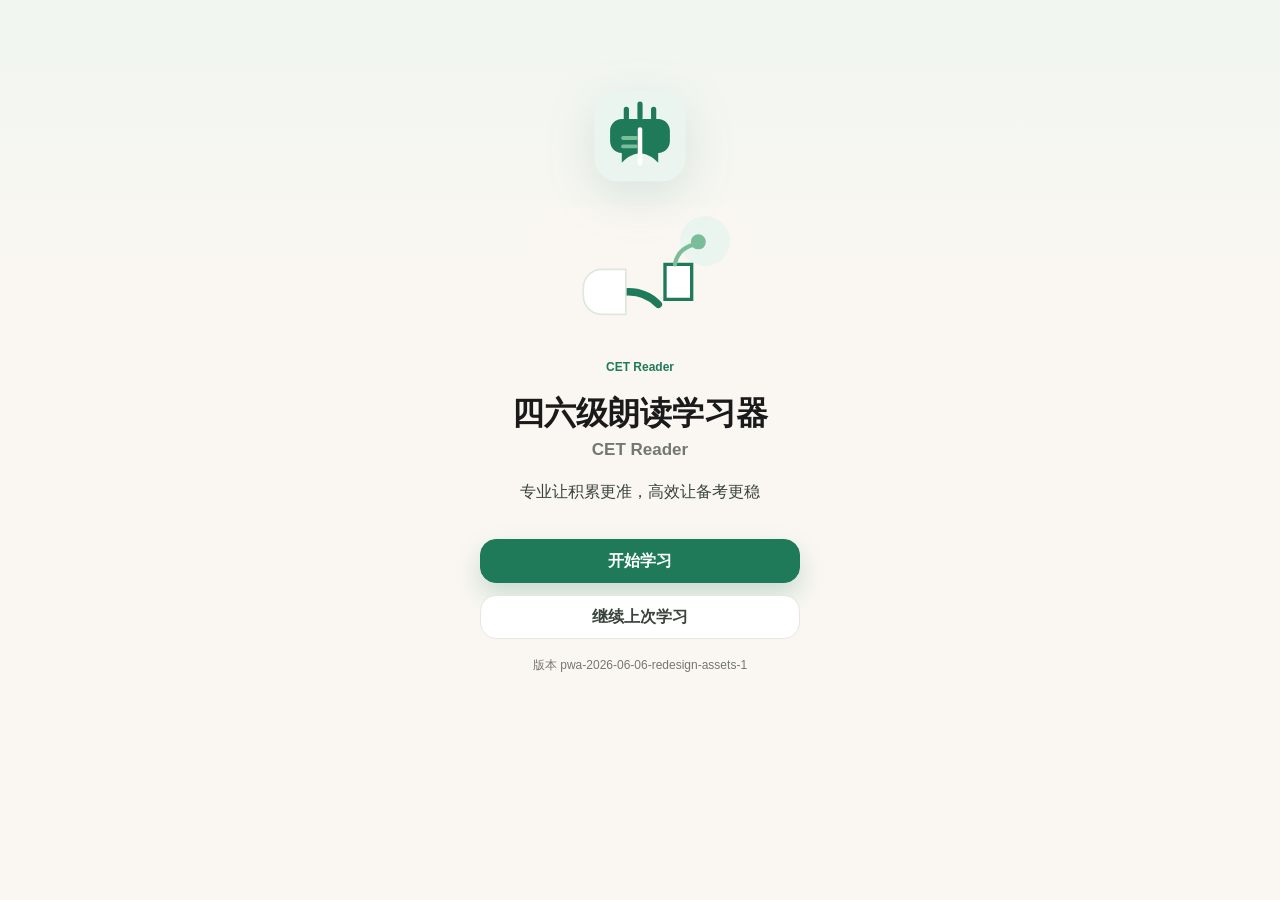
<file: index.html>
<!doctype html>
<html lang="zh-CN">
<head>
  <meta charset="utf-8">
  <meta name="viewport" content="width=device-width, initial-scale=1, viewport-fit=cover">
  <meta name="theme-color" content="#1f7a5a">
  <meta name="apple-mobile-web-app-capable" content="yes">
  <meta name="apple-mobile-web-app-title" content="CET Reader">
  <meta name="apple-mobile-web-app-status-bar-style" content="default">
  <title>四六级朗读学习器</title>
  <link rel="manifest" href="./manifest.json">
  <link rel="apple-touch-icon" href="./icons/apple-touch-icon.png">
  <link rel="stylesheet" href="./style.css">
</head>
<body>
  <div id="app" class="app-shell">
    <section id="errorBanner" class="error-banner" hidden>
      <div>
        <strong id="errorTitle">提示</strong>
        <p id="errorMessage"></p>
      </div>
      <button id="copyErrorsBtn" class="small-btn" type="button">复制日志</button>
    </section>

    <main class="app-views">
      <section id="launchView" class="view launch-view active" data-view="launch" aria-label="启动页">
        <div class="launch-inner">
          <img class="launch-logo" src="./icons/logo-mark.svg" alt="CET Reader">
          <img class="launch-illustration" src="./assets/onboarding/onboarding-1.svg" alt="">
          <p class="eyebrow">CET Reader</p>
          <h1>四六级朗读学习器</h1>
          <p class="launch-name">CET Reader</p>
          <p class="launch-slogan">专业让积累更准，高效让备考更稳</p>
          <div class="launch-actions">
            <button id="startLearningBtn" class="wide-btn primary" type="button">开始学习</button>
            <button id="continueLearningBtn" class="wide-btn ghost" type="button">继续上次学习</button>
          </div>
          <p class="version-line">版本 <span id="appVersionText">加载中</span></p>
        </div>
      </section>

      <section id="homeView" class="view home-view" data-view="home" aria-label="学习首页">
        <header class="home-head">
          <div>
            <p id="greetingText" class="home-greeting">上午好，同学</p>
            <h2>坚持朗读，进步看得见</h2>
          </div>
          <button id="settingsBtn" class="round-btn" type="button" aria-label="设置"><img src="./assets/icons/settings.svg" alt=""></button>
        </header>

        <section class="today-card">
          <img class="card-deco progress-deco" src="./assets/ui/progress-card-deco.svg" alt="">
          <div class="ring" aria-label="今日进度">
            <svg viewBox="0 0 120 120" role="img" aria-hidden="true">
              <circle cx="60" cy="60" r="48" class="ring-bg"></circle>
              <circle id="todayProgressRing" cx="60" cy="60" r="48" class="ring-fg"></circle>
            </svg>
            <strong id="todayPercentText">0%</strong>
          </div>
          <div class="today-main">
            <p class="section-label">今日学习进度</p>
            <h3><span id="todayLearnedText">0</span> / <span id="todayTargetText">32</span></h3>
            <p class="muted">学习时长 <span id="todayMinutesText">0 分钟</span></p>
            <button id="homeContinueBtn" class="wide-btn primary" type="button">继续学习</button>
          </div>
        </section>

        <section class="home-card library-summary">
          <div>
            <p class="section-label">当前词库</p>
            <h3 id="libraryTitle">正在加载词库</h3>
            <p id="librarySub" class="muted">请稍候</p>
            <p class="muted">可学 <span id="visibleCount">0</span> 条 · 已移除 <span id="hiddenCount">0</span> 条</p>
          </div>
          <button id="libraryBtn" class="text-link" type="button">切换</button>
        </section>

        <button id="daily0604Btn" class="daily-card" type="button">
          <img class="card-deco plan-deco" src="./assets/ui/study-plan-deco.svg" alt="">
          <span>06/04 核心词库</span>
          <strong>重点突破</strong>
          <small>健康、商业、社会政策高频词</small>
        </button>

        <section class="metric-grid" aria-label="学习数据">
          <div><b id="streakCountText">1</b><span>连续学习</span></div>
          <div><b id="totalLearnedText">0</b><span>累计学词</span></div>
          <div><b id="accuracyText">0%</b><span>正确率</span></div>
          <div><b id="totalMinutesText">0h</b><span>累计时长</span></div>
        </section>

        <section class="quick-grid" aria-label="快速入口">
          <button id="quickDifficultBtn" type="button"><img src="./assets/icons/difficult.svg" alt=""><span>错词本</span><b id="difficultCount">0</b></button>
          <button id="quickFavoriteBtn" type="button"><img src="./assets/icons/favorite.svg" alt=""><span>收藏</span><b id="favoriteCount">0</b></button>
          <button id="quickRecordBtn" type="button"><img src="./assets/icons/calendar.svg" alt=""><span>学习记录</span><b id="learnedCount">0</b></button>
        </section>

        <section class="achievement-card">
          <div class="section-head">
            <h3>成就徽章</h3>
            <span>后续增强</span>
          </div>
          <div class="badge-row">
            <img src="./assets/badges/streak-7.svg" alt="连续 7 天">
            <img src="./assets/badges/learn-100.svg" alt="学词 100">
            <img src="./assets/badges/review-pro.svg" alt="复习高手">
          </div>
        </section>
      </section>

      <section id="studyView" class="view study-view" data-view="study" aria-label="单词学习页">
        <header class="study-head">
          <button id="backHomeBtn" class="round-btn" type="button" aria-label="返回首页"><img src="./assets/icons/prev.svg" alt=""></button>
          <span id="entryIndex">0 / 0</span>
          <div class="study-head-actions">
            <button id="favoriteBtn" class="round-btn" type="button" aria-label="收藏"><img src="./assets/icons/favorite.svg" alt=""></button>
            <button id="moreBtn" class="round-btn" type="button" aria-label="更多"><img src="./assets/icons/more.svg" alt=""></button>
          </div>
        </header>
        <div class="progress-track top"><div id="progressFill" class="progress-fill"></div></div>

        <article id="card" class="study-card" aria-live="polite">
          <span id="entryType" class="type-pill">条目</span>
          <h2 id="termText" class="term">选择词库开始</h2>
          <div class="phonetic-row">
            <span id="phoneticText">美音优先</span>
            <button id="speakTermBtn" class="sound-btn" type="button"><img src="./assets/icons/speaker.svg" alt="">英文发音</button>
          </div>

          <section id="answerBox" class="answer-box">
            <div class="meaning-line">
              <p id="meaningText">打开词库后显示释义</p>
              <button id="speakMeaningBtn" class="mini-sound" type="button"><img src="./assets/icons/speaker.svg" alt="">中文发音</button>
            </div>
            <button id="showAnswerBtn" class="text-link center" type="button">隐藏答案</button>
            <div id="morphBlock" class="detail-card">
              <h3>构词法</h3>
              <p id="morphText"></p>
            </div>
            <div id="exampleBlock" class="detail-card">
              <div class="detail-head">
                <h3>例句 / 搭配</h3>
                <button id="speakExampleBtn" class="mini-sound" type="button"><img src="./assets/icons/play.svg" alt="">例句朗读</button>
              </div>
              <p id="exampleText"></p>
            </div>
          </section>

          <section class="pronounce-panel">
            <button id="termAudioBtn" type="button"><img src="./assets/icons/speaker.svg" alt="">英文发音</button>
            <button id="meaningAudioBtn" type="button"><img src="./assets/icons/speaker.svg" alt="">中文发音</button>
            <button id="readEvalBtn" type="button"><img src="./assets/icons/mic.svg" alt="">跟读评测</button>
          </section>

          <section class="evaluation-card">
            <div>
              <h3>跟读评测</h3>
              <p>状态：<span id="evalStatusText">未开始</span></p>
              <small>发音评测功能为后续增强能力</small>
            </div>
            <button id="startEvalBtn" class="wide-btn ghost" type="button"><img src="./assets/icons/mic.svg" alt="">开始跟读</button>
          </section>

          <section class="speech-preview">
            <button id="togglePreviewBtn" class="text-link" type="button" aria-expanded="false">本条朗读内容预览</button>
            <pre id="speechPreview" hidden></pre>
          </section>
        </article>

        <section class="feedback-row">
          <button id="unknownCurrentBtn" class="feedback-btn ghost" type="button">不认识</button>
          <button id="knownCurrentBtn" class="feedback-btn primary" type="button">认识</button>
        </section>

        <section class="study-tools">
          <button id="notesBtn" type="button"><img src="./assets/icons/note.svg" alt="">笔记</button>
          <button id="removeCurrentBtn" type="button"><img src="./assets/icons/remove.svg" alt="">移出复习</button>
          <button id="editCurrentBtn" type="button"><img src="./assets/icons/settings.svg" alt="">编辑</button>
        </section>
      </section>

      <section id="libraryView" class="view library-view" data-view="library" aria-label="词库与设置页">
        <header class="page-head">
          <button id="libraryBackBtn" class="round-btn" type="button" aria-label="返回学习页"><img src="./assets/icons/prev.svg" alt=""></button>
          <h2>词库与设置</h2>
          <button id="refreshCacheBtn" class="round-btn" type="button" aria-label="刷新缓存"><img src="./assets/icons/refresh.svg" alt=""></button>
        </header>

        <section class="settings-card">
          <div class="section-head">
            <h3>我的词库</h3>
            <button id="loadLibraryBtn" class="text-link" type="button">打开</button>
          </div>
          <label class="field compact">
            <span>选择词库</span>
            <select id="librarySelect"></select>
          </label>
          <button id="deleteLibraryBtn" class="wide-btn danger" type="button" hidden>删除当前用户词库</button>
          <div id="libraryCards" class="library-cards"></div>
        </section>

        <section class="settings-card">
          <div class="section-head">
            <h3>筛选与列表</h3>
            <button id="restoreAllBtn" class="text-link" type="button">恢复全部</button>
          </div>
          <label class="field search-field">
            <span><img class="field-icon" src="./assets/icons/search.svg" alt="">搜索</span>
            <input id="searchInput" type="search" placeholder="搜索英文或中文">
          </label>
          <div class="filter-grid">
            <select id="typeFilter" aria-label="类型筛选">
              <option value="all">单词 / 词组 / 句子</option>
              <option value="word">只看单词</option>
              <option value="phrase">只看词组</option>
              <option value="sentence">只看句子</option>
              <option value="root">词根</option>
              <option value="correction">纠错</option>
              <option value="summary">总结</option>
              <option value="suspected">疑似错误</option>
            </select>
            <select id="rangeFilter" aria-label="复习范围">
              <option value="active">全部未移除</option>
              <option value="difficult">只看错词 / 不熟</option>
              <option value="favorite">只看收藏</option>
              <option value="unlearned">只看未掌握</option>
              <option value="hidden">查看已移除</option>
            </select>
          </div>
          <div id="entryList" class="entry-list"></div>
        </section>

        <section class="settings-card">
          <h3>朗读设置</h3>
          <label class="field compact">
            <span>发音来源</span>
            <select id="audioSourceSelect">
              <option value="auto">自动：内置音频优先</option>
              <option value="system">仅系统语音</option>
              <option value="silent">静音模式</option>
            </select>
          </label>
          <p class="status-chip">当前发音来源：<span id="pronunciationSourceText">检测中</span></p>
          <label class="toggle"><input id="autoPlayToggle" type="checkbox" checked> 自动连续播放</label>
          <label class="toggle"><input id="loopPlaybackToggle" type="checkbox"> 播完后循环</label>
          <label class="toggle"><input id="randomToggle" type="checkbox"> 随机播放</label>
          <label class="toggle"><input id="recallToggle" type="checkbox"> 背诵模式隐藏中文/构词法</label>
          <label class="toggle"><input id="speakMeaningToggle" type="checkbox" checked> 朗读中文释义</label>
          <label class="toggle"><input id="speakMorphToggle" type="checkbox"> 朗读构词法</label>
          <label class="toggle"><input id="speakExampleToggle" type="checkbox"> 朗读例句/搭配</label>
          <label class="toggle"><input id="spellToggle" type="checkbox" checked> 拼写单词</label>
          <div class="range-grid">
            <label class="field"><span>英文重复</span><input id="repeatInput" type="number" min="1" max="5" value="2"></label>
            <label class="field"><span>语速</span><input id="rateInput" type="range" min="0.6" max="1.25" step="0.05" value="0.9"></label>
            <label class="field"><span>音调</span><input id="pitchInput" type="range" min="0.7" max="1.3" step="0.05" value="1"></label>
            <label class="field"><span>音量</span><input id="volumeInput" type="range" min="0" max="1" step="0.05" value="1"></label>
          </div>
          <label class="field"><span>英文声音</span><select id="englishVoiceSelect"></select></label>
          <label class="field"><span>中文声音</span><select id="chineseVoiceSelect"></select></label>
          <div class="voice-test-grid">
            <button id="testEnglishVoiceBtn" class="wide-btn ghost" type="button">测试英文发音</button>
            <button id="testChineseVoiceBtn" class="wide-btn ghost" type="button">测试中文发音</button>
          </div>
          <pre id="speechDiagnosticsBox" class="diagnostics-box">正在检测语音能力...</pre>
        </section>

        <section id="browserCompatBox" class="settings-card">
          <h3>浏览器兼容提示</h3>
          <p id="browserCompatText" class="muted">正在检测当前浏览器...</p>
          <p class="muted">微信/QQ 内置浏览器可能限制朗读或离线能力，但不会阻止你继续学习。</p>
        </section>

        <section class="settings-card">
          <h3>缓存与数据</h3>
          <div class="status-list">
            <p>缓存状态：<span id="cacheStatusText">检测中</span></p>
            <p>上次刷新：<span id="lastCacheRefreshText">暂无记录</span></p>
            <p id="pwaStatus" class="status-warn">用本地服务器或 GitHub Pages 打开后可启用离线缓存。</p>
          </div>
          <div class="maintenance-grid">
            <button id="exportBackupBtn" class="wide-btn ghost" type="button"><img src="./assets/icons/backup.svg" alt="">导出备份</button>
            <label class="wide-btn ghost file-like"><img src="./assets/icons/import.svg" alt="">导入备份<input id="backupInput" type="file" accept=".json,application/json"></label>
            <button id="resetProgressBtn" class="wide-btn ghost" type="button">重置学习进度</button>
            <button id="resetAllBtn" class="wide-btn danger" type="button">清空全部用户数据</button>
          </div>
        </section>

        <section class="settings-card">
          <h3>导入 txt / csv</h3>
          <input id="importFileInput" type="file" accept=".txt,.csv,text/plain,text/csv">
          <p class="hint">PWA 版本会把用户导入词库保存到 localStorage；Word 文件建议先另存为 txt 或 csv 后导入。</p>
          <div id="importPreview" class="import-preview" hidden>
            <h4>解析预览</h4>
            <div id="previewTableWrap" class="preview-table-wrap"></div>
            <button id="confirmImportBtn" class="wide-btn primary" type="button">确认导入</button>
            <button id="cancelImportBtn" class="wide-btn ghost" type="button">取消导入</button>
          </div>
        </section>

        <section class="settings-card">
          <h3>错误日志</h3>
          <button id="copyErrorsBtn2" class="wide-btn ghost" type="button">复制错误日志</button>
          <pre id="errorLogBox" class="log-box"></pre>
        </section>
      </section>
    </main>

    <nav class="player" aria-label="播放器">
      <div class="player-main">
        <button id="prevBtn" class="player-btn" type="button" aria-label="上一条"><img src="./assets/icons/prev.svg" alt=""></button>
        <button id="playPauseBtn" class="player-btn main" type="button"><img id="playPauseIcon" src="./assets/icons/play.svg" alt=""><span id="playPauseText">播放</span></button>
        <button id="replayBtn" class="player-btn" type="button" aria-label="重播"><img src="./assets/icons/repeat.svg" alt=""></button>
        <button id="nextBtn" class="player-btn" type="button" aria-label="下一条"><img src="./assets/icons/next.svg" alt=""></button>
      </div>
      <p id="playerStatus" class="player-status">空闲</p>
    </nav>

    <nav class="bottom-nav" aria-label="底部导航">
      <button class="nav-btn active" data-nav-view="home" type="button"><img src="./assets/icons/home.svg" alt="">首页</button>
      <button class="nav-btn" data-nav-view="study" type="button"><img src="./assets/icons/learn.svg" alt="">学习</button>
      <button class="nav-btn" data-nav-view="library" type="button"><img src="./assets/icons/library.svg" alt="">词库</button>
      <button class="nav-btn" data-nav-view="library" data-settings-jump="true" type="button"><img src="./assets/icons/profile.svg" alt="">我的</button>
    </nav>
  </div>

  <dialog id="confirmRemoveDialog" class="confirm-dialog">
    <form method="dialog">
      <h2>移出当前单词？</h2>
      <p>移出后将从复习列表中移除，但不会跳过下一个单词。</p>
      <footer>
        <button id="cancelRemoveBtn" class="wide-btn ghost" value="cancel" type="submit">取消</button>
        <button id="confirmRemoveBtn" class="wide-btn danger" value="confirm" type="submit">确认移出</button>
      </footer>
    </form>
  </dialog>

  <dialog id="editDialog" class="edit-dialog">
    <form method="dialog" id="editForm">
      <header>
        <h2>编辑条目</h2>
        <button value="cancel" class="round-btn" type="submit" aria-label="关闭">×</button>
      </header>
      <label class="field"><span>英文 / 词条</span><input id="editTerm" required></label>
      <label class="field"><span>中文释义</span><textarea id="editMeaning"></textarea></label>
      <label class="field"><span>构词法</span><textarea id="editMorph"></textarea></label>
      <label class="field"><span>例句 / 搭配</span><textarea id="editExample"></textarea></label>
      <label class="field"><span>类型</span><select id="editType"><option value="word">单词</option><option value="phrase">词组</option><option value="sentence">句子</option><option value="root">词根</option><option value="correction">纠错</option><option value="summary">总结</option></select></label>
      <footer>
        <button id="restoreOriginalBtn" class="wide-btn ghost" type="button">恢复原始内容</button>
        <button id="saveEditBtn" class="wide-btn primary" type="submit" value="save">保存</button>
      </footer>
    </form>
  </dialog>

  <script src="./app.js"></script>
</body>
</html>
</file>
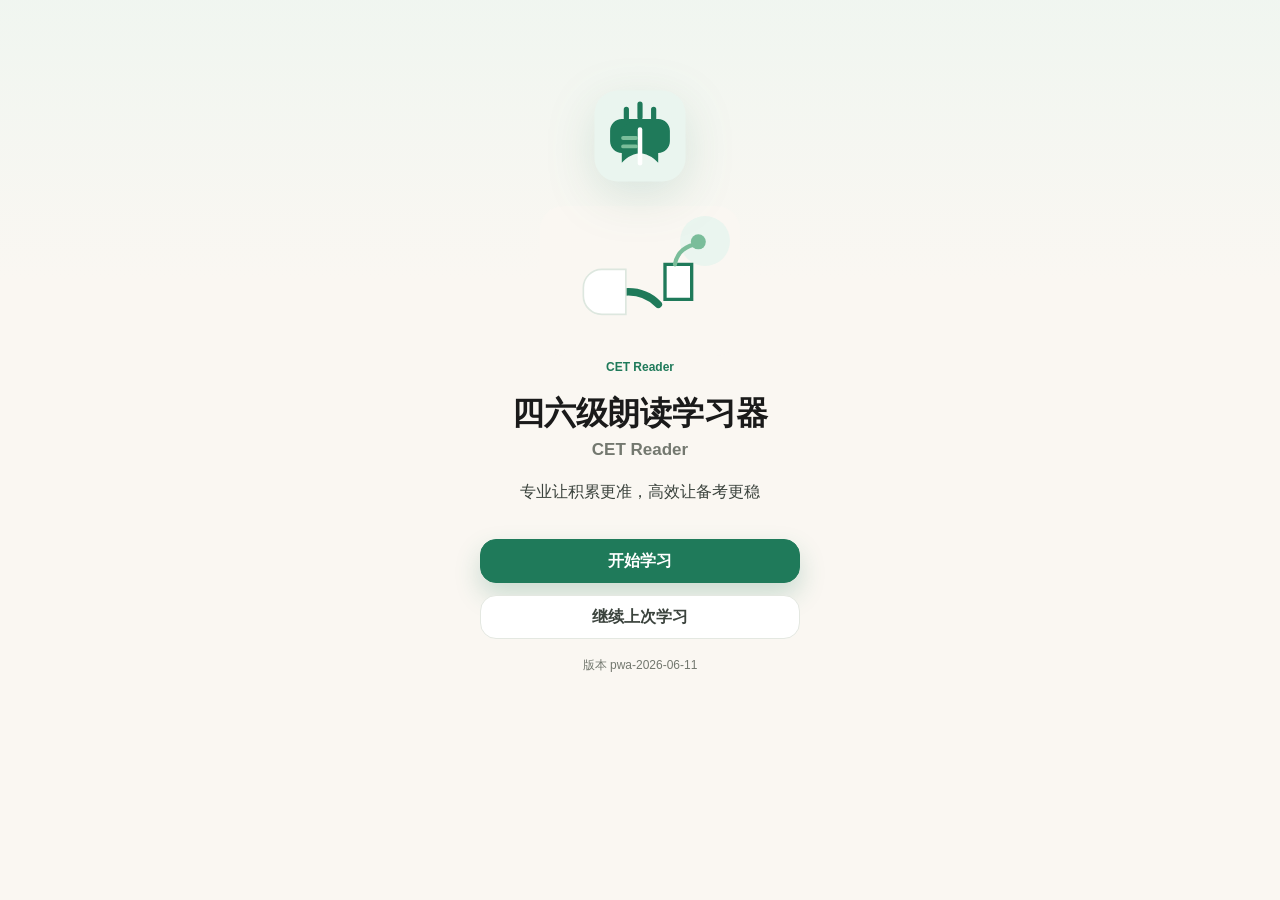
<file: cet-reader/index.html>
<!doctype html>
<html lang="zh-CN">
<head>
  <meta charset="utf-8">
  <meta name="viewport" content="width=device-width, initial-scale=1, viewport-fit=cover">
  <meta name="theme-color" content="#1f7a5a">
  <meta name="apple-mobile-web-app-capable" content="yes">
  <meta name="apple-mobile-web-app-title" content="CET Reader">
  <meta name="apple-mobile-web-app-status-bar-style" content="default">
  <title>四六级朗读学习器</title>
  <link rel="manifest" href="./manifest.json">
  <link rel="icon" href="./icons/icon.svg" type="image/svg+xml">
  <link rel="apple-touch-icon" href="./icons/apple-touch-icon.png">
  <link rel="stylesheet" href="./style.css">
</head>
<body>
  <div id="app" class="app-shell">
    <section id="errorBanner" class="error-banner" hidden>
      <div>
        <strong id="errorTitle">提示</strong>
        <p id="errorMessage"></p>
      </div>
      <button id="copyErrorsBtn" class="small-btn" type="button">复制日志</button>
    </section>

    <main class="app-views">
      <section id="launchView" class="view launch-view active" data-view="launch" aria-label="启动页">
        <div class="launch-inner">
          <img class="launch-logo" src="./icons/logo-mark.svg" alt="CET Reader">
          <img class="launch-illustration" src="./assets/onboarding/onboarding-1.svg" alt="">
          <p class="eyebrow">CET Reader</p>
          <h1>四六级朗读学习器</h1>
          <p class="launch-name">CET Reader</p>
          <p class="launch-slogan">专业让积累更准，高效让备考更稳</p>
          <div class="launch-actions">
            <button id="startLearningBtn" class="wide-btn primary" type="button">开始学习</button>
            <button id="continueLearningBtn" class="wide-btn ghost" type="button">继续上次学习</button>
          </div>
          <p class="version-line">版本 <span id="appVersionText">加载中</span></p>
        </div>
      </section>

      <section id="homeView" class="view home-view" data-view="home" aria-label="学习首页">
        <header class="home-head">
          <div>
            <p id="greetingText" class="home-greeting">上午好，同学</p>
            <h2>坚持朗读，进步看得见</h2>
          </div>
          <button id="settingsBtn" class="round-btn" type="button" aria-label="设置"><img src="./assets/icons/settings.svg" alt=""></button>
        </header>

        <section class="today-card">
          <img class="card-deco progress-deco" src="./assets/ui/progress-card-deco.svg" alt="">
          <div class="ring" aria-label="今日进度">
            <svg viewBox="0 0 120 120" role="img" aria-hidden="true">
              <circle cx="60" cy="60" r="48" class="ring-bg"></circle>
              <circle id="todayProgressRing" cx="60" cy="60" r="48" class="ring-fg"></circle>
            </svg>
            <strong id="todayPercentText">0%</strong>
          </div>
          <div class="today-main">
            <p class="section-label">今日学习进度</p>
            <h3><span id="todayLearnedText">0</span> / <span id="todayTargetText">32</span></h3>
            <p class="muted">学习时长 <span id="todayMinutesText">0 分钟</span></p>
            <button id="homeContinueBtn" class="wide-btn primary" type="button">继续学习</button>
          </div>
        </section>

        <section class="home-card library-summary">
          <div>
            <p class="section-label">当前词库</p>
            <h3 id="libraryTitle">正在加载词库</h3>
            <p id="librarySub" class="muted">请稍候</p>
            <p class="muted">可学 <span id="visibleCount">0</span> 条 · 已移除 <span id="hiddenCount">0</span> 条</p>
          </div>
          <button id="libraryBtn" class="text-link" type="button">切换</button>
        </section>

        <button id="dailyLibraryBtn" class="daily-card" type="button">
          <img class="card-deco plan-deco" src="./assets/ui/study-plan-deco.svg" alt="">
          <span id="dailyLibraryLabel">最新词库</span>
          <strong id="dailyLibraryName">每日词库</strong>
          <small id="dailyLibraryHint">从最新资料开始复习</small>
        </button>

        <section class="metric-grid" aria-label="学习数据">
          <div><b id="streakCountText">1</b><span>连续学习</span></div>
          <div><b id="totalLearnedText">0</b><span>累计学词</span></div>
          <div><b id="accuracyText">0%</b><span>正确率</span></div>
          <div><b id="totalMinutesText">0h</b><span>累计时长</span></div>
        </section>

        <section class="quick-grid" aria-label="快速入口">
          <button id="quickDifficultBtn" type="button"><img src="./assets/icons/difficult.svg" alt=""><span>错词本</span><b id="difficultCount">0</b></button>
          <button id="quickFavoriteBtn" type="button"><img src="./assets/icons/favorite.svg" alt=""><span>收藏</span><b id="favoriteCount">0</b></button>
          <button id="quickRecordBtn" type="button"><img src="./assets/icons/calendar.svg" alt=""><span>学习记录</span><b id="learnedCount">0</b></button>
        </section>

        <section class="achievement-card">
          <div class="section-head">
            <h3>成就徽章</h3>
            <span>后续增强</span>
          </div>
          <div class="badge-row">
            <img src="./assets/badges/streak-7.svg" alt="连续 7 天">
            <img src="./assets/badges/learn-100.svg" alt="学词 100">
            <img src="./assets/badges/review-pro.svg" alt="复习高手">
          </div>
        </section>
      </section>

      <section id="studyView" class="view study-view" data-view="study" aria-label="单词学习页">
        <header class="study-head">
          <button id="backHomeBtn" class="round-btn" type="button" aria-label="返回首页"><img src="./assets/icons/prev.svg" alt=""></button>
          <span id="entryIndex">0 / 0</span>
          <div class="study-head-actions">
            <button id="favoriteBtn" class="round-btn" type="button" aria-label="收藏"><img src="./assets/icons/favorite.svg" alt=""></button>
            <button id="moreBtn" class="round-btn" type="button" aria-label="更多"><img src="./assets/icons/more.svg" alt=""></button>
          </div>
        </header>
        <div class="progress-track top"><div id="progressFill" class="progress-fill"></div></div>

        <article id="card" class="study-card" aria-live="polite">
          <span id="entryType" class="type-pill">条目</span>
          <h2 id="termText" class="term">选择词库开始</h2>
          <div class="phonetic-row">
            <span id="phoneticText">美音优先</span>
            <button id="speakTermBtn" class="sound-btn" type="button"><img src="./assets/icons/speaker.svg" alt="">英文发音</button>
          </div>

          <section id="answerBox" class="answer-box">
            <div class="meaning-line">
              <p id="meaningText">打开词库后显示释义</p>
              <button id="speakMeaningBtn" class="mini-sound" type="button"><img src="./assets/icons/speaker.svg" alt="">中文发音</button>
            </div>
            <button id="showAnswerBtn" class="text-link center" type="button">隐藏答案</button>
            <div id="morphBlock" class="detail-card">
              <h3>构词法</h3>
              <p id="morphText"></p>
            </div>
            <div id="exampleBlock" class="detail-card">
              <div class="detail-head">
                <h3>例句 / 搭配</h3>
                <button id="speakExampleBtn" class="mini-sound" type="button"><img src="./assets/icons/play.svg" alt="">例句朗读</button>
              </div>
              <p id="exampleText"></p>
            </div>
          </section>

          <section class="pronounce-panel">
            <button id="termAudioBtn" type="button"><img src="./assets/icons/speaker.svg" alt="">英文发音</button>
            <button id="meaningAudioBtn" type="button"><img src="./assets/icons/speaker.svg" alt="">中文发音</button>
            <button id="readEvalBtn" type="button"><img src="./assets/icons/mic.svg" alt="">跟读评测</button>
          </section>

          <section class="evaluation-card">
            <div>
              <h3>跟读评测</h3>
              <p>状态：<span id="evalStatusText">未开始</span></p>
              <small>当前版本仅支持朗读播放与词汇复习，跟读评测为后续功能</small>
            </div>
            <button id="startEvalBtn" class="wide-btn ghost" type="button"><img src="./assets/icons/mic.svg" alt="">开始跟读</button>
          </section>

          <section class="speech-preview">
            <button id="togglePreviewBtn" class="text-link" type="button" aria-expanded="false">本条朗读内容预览</button>
            <pre id="speechPreview" hidden></pre>
          </section>
        </article>

        <section class="feedback-row">
          <button id="unknownCurrentBtn" class="feedback-btn ghost" type="button">不认识</button>
          <button id="knownCurrentBtn" class="feedback-btn primary" type="button">认识</button>
        </section>

        <section class="study-tools">
          <button id="notesBtn" type="button"><img src="./assets/icons/note.svg" alt="">笔记</button>
          <button id="removeCurrentBtn" type="button"><img src="./assets/icons/remove.svg" alt="">移出复习</button>
          <button id="editCurrentBtn" type="button"><img src="./assets/icons/settings.svg" alt="">编辑</button>
        </section>
      </section>

      <section id="libraryView" class="view library-view" data-view="library" aria-label="词库与设置页">
        <header class="page-head">
          <button id="libraryBackBtn" class="round-btn" type="button" aria-label="返回学习页"><img src="./assets/icons/prev.svg" alt=""></button>
          <h2>词库与设置</h2>
          <button id="refreshCacheBtn" class="round-btn" type="button" aria-label="刷新缓存"><img src="./assets/icons/refresh.svg" alt=""></button>
        </header>

        <section class="settings-card">
          <div class="section-head">
            <h3>我的词库</h3>
            <button id="loadLibraryBtn" class="text-link" type="button">打开</button>
          </div>
          <label class="field compact">
            <span>选择词库</span>
            <select id="librarySelect"></select>
          </label>
          <button id="deleteLibraryBtn" class="wide-btn danger" type="button" hidden>删除当前用户词库</button>
          <div id="libraryCards" class="library-cards"></div>
        </section>

        <section class="settings-card">
          <div class="section-head">
            <h3>筛选与列表</h3>
            <button id="restoreAllBtn" class="text-link" type="button">恢复全部</button>
          </div>
          <label class="field search-field">
            <span><img class="field-icon" src="./assets/icons/search.svg" alt="">搜索</span>
            <input id="searchInput" type="search" placeholder="搜索英文或中文">
          </label>
          <div class="filter-grid">
            <select id="typeFilter" aria-label="类型筛选">
              <option value="all">单词 / 词组 / 句子</option>
              <option value="word">只看单词</option>
              <option value="phrase">只看词组</option>
              <option value="sentence">只看句子</option>
              <option value="root">词根</option>
              <option value="correction">纠错</option>
              <option value="summary">总结</option>
              <option value="suspected">疑似错误</option>
            </select>
            <select id="rangeFilter" aria-label="复习范围">
              <option value="active">全部未移除</option>
              <option value="difficult">只看错词 / 不熟</option>
              <option value="favorite">只看收藏</option>
              <option value="unlearned">只看未掌握</option>
              <option value="hidden">查看已移除</option>
            </select>
          </div>
          <div id="entryList" class="entry-list"></div>
        </section>

        <section class="settings-card">
          <h3>朗读设置</h3>
          <label class="field compact">
            <span>发音来源</span>
            <select id="audioSourceSelect">
              <option value="auto">自动：内置音频优先</option>
              <option value="system">仅系统语音</option>
              <option value="silent">静音模式</option>
            </select>
          </label>
          <p class="status-chip">当前发音来源：<span id="pronunciationSourceText">检测中</span></p>
          <label class="toggle"><input id="autoPlayToggle" type="checkbox" checked> 自动连续播放</label>
          <label class="toggle"><input id="loopPlaybackToggle" type="checkbox"> 播完后循环</label>
          <label class="toggle"><input id="randomToggle" type="checkbox"> 随机播放</label>
          <label class="toggle"><input id="recallToggle" type="checkbox"> 背诵模式隐藏中文/构词法</label>
          <label class="toggle"><input id="speakMeaningToggle" type="checkbox" checked> 朗读中文释义</label>
          <label class="toggle"><input id="speakMorphToggle" type="checkbox"> 朗读构词法</label>
          <label class="toggle"><input id="speakExampleToggle" type="checkbox"> 朗读例句/搭配</label>
          <label class="toggle"><input id="spellToggle" type="checkbox" checked> 拼写单词</label>
          <div class="range-grid">
            <label class="field"><span>英文重复</span><input id="repeatInput" type="number" min="1" max="5" value="2"></label>
            <label class="field"><span>语速</span><input id="rateInput" type="range" min="0.6" max="1.25" step="0.05" value="0.9"></label>
            <label class="field"><span>音调</span><input id="pitchInput" type="range" min="0.7" max="1.3" step="0.05" value="1"></label>
            <label class="field"><span>音量</span><input id="volumeInput" type="range" min="0" max="1" step="0.05" value="1"></label>
          </div>
          <label class="field"><span>英文声音</span><select id="englishVoiceSelect"></select></label>
          <label class="field"><span>中文声音</span><select id="chineseVoiceSelect"></select></label>
          <div class="voice-test-grid">
            <button id="testEnglishVoiceBtn" class="wide-btn ghost" type="button">测试英文发音</button>
            <button id="testChineseVoiceBtn" class="wide-btn ghost" type="button">测试中文发音</button>
          </div>
          <pre id="speechDiagnosticsBox" class="diagnostics-box">正在检测语音能力...</pre>
        </section>

        <section id="browserCompatBox" class="settings-card">
          <h3>浏览器兼容提示</h3>
          <p id="browserCompatText" class="muted">正在检测当前浏览器...</p>
          <p class="muted">微信/QQ 内置浏览器可能限制朗读或离线能力，但不会阻止你继续学习。</p>
        </section>

        <section class="settings-card">
          <h3>缓存与数据</h3>
          <div class="status-list">
            <p>缓存状态：<span id="cacheStatusText">检测中</span></p>
            <p>上次刷新：<span id="lastCacheRefreshText">暂无记录</span></p>
            <p id="pwaStatus" class="status-warn">用本地服务器或 GitHub Pages 打开后可启用离线缓存。</p>
          </div>
          <div class="maintenance-grid">
            <button id="exportBackupBtn" class="wide-btn ghost" type="button"><img src="./assets/icons/backup.svg" alt="">导出备份</button>
            <label class="wide-btn ghost file-like"><img src="./assets/icons/import.svg" alt="">导入备份<input id="backupInput" type="file" accept=".json,application/json"></label>
            <button id="resetProgressBtn" class="wide-btn ghost" type="button">重置学习进度</button>
            <button id="resetAllBtn" class="wide-btn danger" type="button">清空全部用户数据</button>
          </div>
        </section>

        <section class="settings-card">
          <h3>导入 txt / csv</h3>
          <input id="importFileInput" type="file" accept=".txt,.csv,text/plain,text/csv">
          <p class="hint">PWA 版本会把用户导入词库保存到 localStorage；Word 文件建议先另存为 txt 或 csv 后导入。</p>
          <div id="importPreview" class="import-preview" hidden>
            <h4>解析预览</h4>
            <div id="previewTableWrap" class="preview-table-wrap"></div>
            <button id="confirmImportBtn" class="wide-btn primary" type="button">确认导入</button>
            <button id="cancelImportBtn" class="wide-btn ghost" type="button">取消导入</button>
          </div>
        </section>

        <section class="settings-card">
          <h3>错误日志</h3>
          <button id="copyErrorsBtn2" class="wide-btn ghost" type="button">复制错误日志</button>
          <pre id="errorLogBox" class="log-box"></pre>
        </section>
      </section>
    </main>

    <nav class="player" aria-label="播放器">
      <div class="player-main">
        <button id="prevBtn" class="player-btn" type="button" aria-label="上一条"><img src="./assets/icons/prev.svg" alt=""></button>
        <button id="playPauseBtn" class="player-btn main" type="button"><img id="playPauseIcon" src="./assets/icons/play.svg" alt=""><span id="playPauseText">播放</span></button>
        <button id="replayBtn" class="player-btn" type="button" aria-label="重播"><img src="./assets/icons/repeat.svg" alt=""></button>
        <button id="nextBtn" class="player-btn" type="button" aria-label="下一条"><img src="./assets/icons/next.svg" alt=""></button>
      </div>
      <p id="playerStatus" class="player-status">空闲</p>
    </nav>

    <nav class="bottom-nav" aria-label="底部导航">
      <button class="nav-btn active" data-nav-view="home" type="button"><img src="./assets/icons/home.svg" alt="">首页</button>
      <button class="nav-btn" data-nav-view="study" type="button"><img src="./assets/icons/learn.svg" alt="">学习</button>
      <button class="nav-btn" data-nav-view="library" type="button"><img src="./assets/icons/library.svg" alt="">词库</button>
      <button class="nav-btn" data-nav-view="library" data-settings-jump="true" type="button"><img src="./assets/icons/profile.svg" alt="">我的</button>
    </nav>
  </div>

  <dialog id="confirmRemoveDialog" class="confirm-dialog">
    <form method="dialog">
      <h2>移出当前单词？</h2>
      <p>移出后将从复习列表中移除，但不会跳过下一个单词。</p>
      <footer>
        <button id="cancelRemoveBtn" class="wide-btn ghost" value="cancel" type="submit">取消</button>
        <button id="confirmRemoveBtn" class="wide-btn danger" value="confirm" type="submit">确认移出</button>
      </footer>
    </form>
  </dialog>

  <dialog id="editDialog" class="edit-dialog">
    <form method="dialog" id="editForm">
      <header>
        <h2>编辑条目</h2>
        <button value="cancel" class="round-btn" type="submit" aria-label="关闭">×</button>
      </header>
      <label class="field"><span>英文 / 词条</span><input id="editTerm" required></label>
      <label class="field"><span>中文释义</span><textarea id="editMeaning"></textarea></label>
      <label class="field"><span>构词法</span><textarea id="editMorph"></textarea></label>
      <label class="field"><span>例句 / 搭配</span><textarea id="editExample"></textarea></label>
      <label class="field"><span>类型</span><select id="editType"><option value="word">单词</option><option value="phrase">词组</option><option value="sentence">句子</option><option value="root">词根</option><option value="correction">纠错</option><option value="summary">总结</option></select></label>
      <footer>
        <button id="restoreOriginalBtn" class="wide-btn ghost" type="button">恢复原始内容</button>
        <button id="saveEditBtn" class="wide-btn primary" type="submit" value="save">保存</button>
      </footer>
    </form>
  </dialog>

  <script src="./app.js"></script>
</body>
</html>
</file>
<file: style.css>
:root {
  color-scheme: light;
  --green: #1f7a5a;
  --green-2: #2d946c;
  --mint: #7abd9a;
  --mint-soft: #eaf5ef;
  --cream: #faf7f2;
  --paper: #ffffff;
  --ink: #1a1a1a;
  --muted: #73786f;
  --soft-ink: #3b433d;
  --line: #e4e8e1;
  --danger: #b94b48;
  --danger-soft: #fff0ef;
  --shadow: 0 18px 42px rgba(31, 122, 90, 0.12);
  --soft-shadow: 0 8px 24px rgba(25, 31, 28, 0.07);
  --radius: 18px;
}

* {
  box-sizing: border-box;
}

html,
body {
  margin: 0;
  min-height: 100%;
  background:
    linear-gradient(180deg, rgba(234, 245, 239, 0.62), transparent 280px),
    var(--cream);
  color: var(--ink);
  font-family: -apple-system, BlinkMacSystemFont, "SF Pro Text", "PingFang SC", "Segoe UI", sans-serif;
  font-family: -apple-system, BlinkMacSystemFont, "SF Pro Text", "PingFang SC", "Microsoft YaHei", sans-serif;
  letter-spacing: 0;
}

body {
  padding: 0 0 calc(132px + env(safe-area-inset-bottom));
}

body[data-view="launch"] {
  padding-bottom: 0;
}

button,
input,
select,
textarea {
  font: inherit;
}

button {
  border: 0;
  cursor: pointer;
  -webkit-tap-highlight-color: transparent;
}

button:disabled {
  cursor: not-allowed;
  opacity: 0.46;
}

select,
input,
textarea {
  border: 1px solid var(--line);
  border-radius: 14px;
  background: #fff;
  color: var(--ink);
  outline: none;
}

textarea {
  min-height: 86px;
  resize: vertical;
}

select:focus,
input:focus,
textarea:focus {
  border-color: rgba(31, 122, 90, 0.55);
  box-shadow: 0 0 0 4px rgba(31, 122, 90, 0.08);
}

.app-shell {
  width: min(560px, 100%);
  min-height: 100dvh;
  margin: 0 auto;
  padding: max(14px, env(safe-area-inset-top)) 14px 0;
}

.app-views {
  position: relative;
}

.view {
  display: none;
  animation: viewIn 260ms ease both;
}

.view.active {
  display: block;
}

@keyframes viewIn {
  from {
    opacity: 0;
    transform: translateY(10px);
  }
  to {
    opacity: 1;
    transform: translateY(0);
  }
}

.eyebrow,
.section-label {
  margin: 0 0 6px;
  color: var(--green);
  font-size: 12px;
  font-weight: 800;
  letter-spacing: 0;
}

.muted,
.hint {
  color: var(--muted);
  font-size: 13px;
  line-height: 1.6;
}

.wide-btn,
.feedback-btn,
.text-link,
.round-btn,
.player-btn,
.sound-btn,
.mini-sound {
  min-height: 44px;
  transition: transform 160ms ease, background 160ms ease, box-shadow 160ms ease, border-color 160ms ease;
}

.wide-btn img,
.round-btn img,
.player-btn img,
.sound-btn img,
.mini-sound img,
.nav-btn img,
.pronounce-panel img,
.study-tools img,
.quick-grid img,
.field-icon {
  width: 20px;
  height: 20px;
  object-fit: contain;
  flex: 0 0 auto;
}

.round-btn img,
.player-btn img,
.nav-btn img {
  pointer-events: none;
}

.wide-btn:active,
.feedback-btn:active,
.text-link:active,
.round-btn:active,
.player-btn:active,
.sound-btn:active,
.mini-sound:active,
.nav-btn:active {
  transform: scale(0.97);
}

.wide-btn {
  display: inline-flex;
  align-items: center;
  justify-content: center;
  width: 100%;
  gap: 8px;
  padding: 0 16px;
  border-radius: 16px;
  background: var(--paper);
  color: var(--green);
  font-weight: 800;
  border: 1px solid var(--line);
}

.wide-btn.primary,
.feedback-btn.primary {
  background: var(--green);
  color: #fff;
  border-color: var(--green);
  box-shadow: 0 12px 26px rgba(31, 122, 90, 0.22);
}

.wide-btn.ghost,
.feedback-btn.ghost {
  background: #fff;
  color: var(--soft-ink);
  border: 1px solid var(--line);
}

.wide-btn.danger,
.danger {
  background: var(--danger-soft);
  color: var(--danger);
  border-color: rgba(185, 75, 72, 0.26);
}

.text-link {
  display: inline-flex;
  align-items: center;
  justify-content: center;
  min-width: 44px;
  padding: 0 10px;
  border-radius: 14px;
  background: transparent;
  color: var(--green);
  font-size: 14px;
  font-weight: 800;
}

.text-link.center {
  width: 100%;
  margin-top: 2px;
}

.round-btn {
  display: inline-grid;
  place-items: center;
  width: 44px;
  height: 44px;
  border-radius: 50%;
  border: 1px solid var(--line);
  background: #fff;
  color: var(--ink);
  font-weight: 900;
}

.round-btn.active {
  border-color: rgba(31, 122, 90, 0.3);
  background: var(--mint-soft);
}

.brand-mark {
  display: grid;
  place-items: center;
  width: 72px;
  height: 72px;
  margin: 0 auto;
  border-radius: 22px;
  background: var(--mint-soft);
  box-shadow: var(--soft-shadow);
}

.brand-mark.large {
  width: 104px;
  height: 104px;
  border-radius: 30px;
}

.brand-mark img {
  width: 68%;
  height: 68%;
  object-fit: contain;
}

.launch-logo {
  width: 104px;
  height: 104px;
  object-fit: contain;
  filter: drop-shadow(0 14px 24px rgba(31, 122, 90, 0.14));
}

.launch-illustration {
  width: min(270px, 82%);
  max-height: 150px;
  margin: 18px auto 4px;
  object-fit: contain;
}

.launch-view {
  min-height: calc(100dvh - 132px);
}

.launch-inner {
  min-height: calc(100dvh - 150px);
  display: flex;
  flex-direction: column;
  align-items: center;
  justify-content: center;
  padding: 32px 18px;
  text-align: center;
}

.launch-inner h1 {
  margin: 16px 0 0;
  font-size: 32px;
  line-height: 1.12;
  font-weight: 900;
}

.launch-name {
  margin: 8px 0 0;
  color: var(--muted);
  font-size: 17px;
  font-weight: 700;
}

.launch-slogan {
  width: min(280px, 100%);
  margin: 18px auto 0;
  color: var(--soft-ink);
  font-size: 16px;
  line-height: 1.7;
}

.launch-actions {
  width: min(320px, 100%);
  display: grid;
  gap: 12px;
  margin-top: 34px;
}

.version-line {
  margin: 18px 0 0;
  color: var(--muted);
  font-size: 12px;
}

.home-head,
.study-head,
.page-head {
  display: flex;
  align-items: center;
  justify-content: space-between;
  gap: 12px;
  padding: 8px 0 12px;
}

.home-greeting {
  margin: 0 0 4px;
  font-size: 20px;
  font-weight: 900;
}

.home-head h2,
.page-head h2 {
  margin: 0;
  color: var(--muted);
  font-size: 14px;
  font-weight: 600;
}

.today-card,
.home-card,
.settings-card,
.study-card,
.daily-card,
.evaluation-card,
.achievement-card {
  position: relative;
  overflow: hidden;
  border: 1px solid rgba(228, 232, 225, 0.94);
  border-radius: var(--radius);
  background: rgba(255, 255, 255, 0.94);
  box-shadow: var(--soft-shadow);
}

.today-card {
  position: relative;
  display: grid;
  grid-template-columns: 126px 1fr;
  gap: 18px;
  align-items: center;
  padding: 18px;
}

.card-deco {
  position: absolute;
  right: -20px;
  bottom: -26px;
  width: 160px;
  opacity: 0.42;
  pointer-events: none;
}

.plan-deco {
  width: 135px;
  right: -14px;
  bottom: -34px;
  opacity: 0.38;
}

.ring {
  position: relative;
  width: 116px;
  height: 116px;
}

.ring svg {
  width: 116px;
  height: 116px;
  transform: rotate(-90deg);
}

.ring-bg,
.ring-fg {
  fill: none;
  stroke-width: 10;
}

.ring-bg {
  stroke: var(--mint-soft);
}

.ring-fg {
  stroke: var(--green);
  stroke-linecap: round;
  stroke-dasharray: 301.59;
  stroke-dashoffset: 301.59;
  transition: stroke-dashoffset 360ms ease;
}

.ring strong {
  position: absolute;
  inset: 0;
  display: grid;
  place-items: center;
  font-size: 26px;
}

.today-main h3 {
  margin: 0;
  font-size: 27px;
  line-height: 1.2;
}

.today-main .wide-btn {
  margin-top: 12px;
}

.home-card {
  display: flex;
  justify-content: space-between;
  align-items: center;
  gap: 12px;
  margin-top: 12px;
  padding: 16px;
}

.home-card h3,
.settings-card h3,
.evaluation-card h3 {
  margin: 0;
  font-size: 17px;
}

.daily-card {
  display: grid;
  gap: 4px;
  width: 100%;
  margin-top: 12px;
  padding: 18px;
  text-align: left;
  color: var(--ink);
}

.daily-card span {
  color: var(--green);
  font-size: 13px;
  font-weight: 800;
}

.daily-card strong {
  font-size: 22px;
}

.daily-card small {
  color: var(--muted);
  font-size: 13px;
}

.metric-grid,
.quick-grid {
  display: grid;
  grid-template-columns: repeat(4, 1fr);
  gap: 8px;
  margin-top: 12px;
}

.metric-grid div,
.quick-grid button {
  min-height: 74px;
  padding: 12px 8px;
  border: 1px solid var(--line);
  border-radius: 16px;
  background: rgba(255, 255, 255, 0.92);
  text-align: center;
  box-shadow: 0 4px 14px rgba(25, 31, 28, 0.04);
}

.metric-grid b,
.quick-grid b {
  display: block;
  font-size: 21px;
}

.metric-grid span,
.quick-grid span {
  display: block;
  margin-top: 4px;
  color: var(--muted);
  font-size: 12px;
}

.quick-grid {
  grid-template-columns: repeat(3, 1fr);
}

.quick-grid button {
  display: grid;
  place-items: center;
  gap: 4px;
  color: var(--ink);
}

.quick-grid img {
  width: 24px;
  height: 24px;
}

.achievement-card {
  display: grid;
  gap: 12px;
  margin-top: 12px;
  padding: 16px;
}

.achievement-card .section-head span {
  display: inline-flex;
  align-items: center;
  min-height: 28px;
  padding: 0 10px;
  border-radius: 999px;
  background: var(--mint-soft);
  color: var(--green);
  font-size: 12px;
  font-weight: 900;
}

.badge-row {
  display: grid;
  grid-template-columns: repeat(3, 1fr);
  gap: 10px;
}

.badge-row img {
  width: 100%;
  max-height: 104px;
  object-fit: contain;
}

.study-head {
  position: sticky;
  top: 0;
  z-index: 5;
  background: rgba(250, 247, 242, 0.9);
  backdrop-filter: blur(18px);
}

.study-head > span {
  color: var(--muted);
  font-weight: 800;
}

.study-head-actions {
  display: flex;
  gap: 8px;
}

.progress-track {
  height: 7px;
  overflow: hidden;
  border-radius: 999px;
  background: #edf0eb;
}

.progress-track.top {
  margin: 2px 0 14px;
}

.progress-fill {
  width: 0;
  height: 100%;
  border-radius: inherit;
  background: var(--green);
  transition: width 240ms ease;
}

.study-card {
  min-height: 520px;
  padding: 22px 18px;
  text-align: center;
  box-shadow: var(--shadow);
}

.type-pill {
  display: inline-flex;
  align-items: center;
  justify-content: center;
  min-height: 28px;
  padding: 0 11px;
  border-radius: 999px;
  background: var(--mint-soft);
  color: var(--green);
  font-size: 13px;
  font-weight: 900;
}

.term {
  margin: 34px auto 16px;
  color: #14543f;
  font-size: clamp(42px, 12vw, 66px);
  line-height: 1.04;
  font-weight: 900;
  overflow-wrap: anywhere;
}

.phonetic-row {
  display: inline-flex;
  align-items: center;
  justify-content: center;
  gap: 10px;
  color: var(--muted);
  font-size: 14px;
}

.sound-btn,
.mini-sound {
  display: inline-flex;
  align-items: center;
  justify-content: center;
  gap: 6px;
  border: 1px solid rgba(31, 122, 90, 0.22);
  border-radius: 999px;
  background: var(--mint-soft);
  color: var(--green);
  font-size: 13px;
  font-weight: 800;
}

.sound-btn {
  padding: 0 14px;
}

.mini-sound {
  min-height: 34px;
  padding: 0 10px;
}

.answer-box {
  display: grid;
  gap: 12px;
  margin-top: 22px;
  text-align: left;
}

.answer-box[hidden] {
  display: none;
}

.meaning-line {
  display: flex;
  align-items: flex-start;
  justify-content: space-between;
  gap: 10px;
  padding: 14px;
  border-radius: 16px;
  background: #f8faf7;
}

.meaning-line p {
  margin: 0;
  line-height: 1.7;
}

.detail-card {
  padding: 14px;
  border: 1px solid var(--line);
  border-radius: 16px;
  background: #fff;
}

.detail-card h3 {
  margin: 0 0 8px;
  color: var(--green);
  font-size: 14px;
}

.detail-card p {
  margin: 0;
  color: var(--soft-ink);
  font-size: 15px;
  line-height: 1.72;
  white-space: pre-wrap;
}

.detail-head {
  display: flex;
  align-items: center;
  justify-content: space-between;
  gap: 12px;
}

.pronounce-panel {
  display: grid;
  grid-template-columns: repeat(3, 1fr);
  gap: 8px;
  margin-top: 16px;
}

.pronounce-panel button {
  display: grid;
  place-items: center;
  gap: 5px;
  min-height: 56px;
  padding: 8px;
  border: 1px solid var(--line);
  border-radius: 16px;
  background: #fff;
  color: var(--green);
  font-size: 13px;
  font-weight: 800;
}

.evaluation-card {
  display: grid;
  grid-template-columns: 1fr auto;
  gap: 12px;
  align-items: center;
  margin-top: 14px;
  padding: 14px;
  text-align: left;
  background: var(--mint-soft);
}

.evaluation-card p {
  margin: 6px 0 2px;
  color: var(--soft-ink);
}

.evaluation-card small {
  color: var(--muted);
}

.speech-preview {
  margin-top: 12px;
  text-align: left;
}

.speech-preview pre,
.diagnostics-box,
.log-box {
  max-height: 220px;
  overflow: auto;
  margin: 8px 0 0;
  padding: 12px;
  border: 1px solid var(--line);
  border-radius: 14px;
  background: #f7f8f5;
  color: var(--soft-ink);
  white-space: pre-wrap;
}

.feedback-row {
  display: grid;
  grid-template-columns: 1fr 1fr;
  gap: 12px;
  margin-top: 14px;
}

.feedback-btn {
  border-radius: 22px;
  font-size: 17px;
  font-weight: 900;
}

.study-tools {
  display: grid;
  grid-template-columns: repeat(3, 1fr);
  gap: 8px;
  margin-top: 12px;
  padding: 10px;
  border: 1px solid var(--line);
  border-radius: 18px;
  background: rgba(255, 255, 255, 0.76);
}

.study-tools button {
  display: grid;
  place-items: center;
  gap: 5px;
  min-height: 52px;
  border-radius: 14px;
  background: #fff;
  color: var(--soft-ink);
  font-weight: 800;
}

.settings-card {
  display: grid;
  gap: 12px;
  margin-bottom: 12px;
  padding: 16px;
}

.section-head {
  display: flex;
  justify-content: space-between;
  align-items: center;
  gap: 12px;
}

.field {
  display: grid;
  gap: 7px;
}

.field span,
.toggle {
  display: inline-flex;
  align-items: center;
  gap: 6px;
  color: var(--soft-ink);
  font-size: 14px;
  font-weight: 700;
}

.field input,
.field select,
.field textarea,
.settings-card > input[type="file"] {
  width: 100%;
  min-height: 46px;
  padding: 0 12px;
}

.field textarea {
  padding: 12px;
}

.field.compact {
  grid-template-columns: 88px 1fr;
  align-items: center;
}

.search-field {
  margin-top: 4px;
}

.toggle {
  display: flex;
  align-items: center;
  gap: 10px;
  min-height: 44px;
  padding: 0 4px;
}

.toggle input {
  width: 20px;
  height: 20px;
  accent-color: var(--green);
}

.filter-grid,
.voice-test-grid,
.maintenance-grid,
.range-grid {
  display: grid;
  grid-template-columns: 1fr 1fr;
  gap: 10px;
}

.range-grid {
  grid-template-columns: 1fr;
}

.filter-grid select {
  min-height: 44px;
  padding: 0 12px;
}

.library-cards {
  display: grid;
  gap: 8px;
}

.library-mini-card {
  display: flex;
  align-items: center;
  justify-content: space-between;
  gap: 12px;
  padding: 13px 12px;
  border: 1px solid var(--line);
  border-radius: 14px;
  background: #fff;
}

.library-mini-card.active {
  border-color: rgba(31, 122, 90, 0.45);
  background: var(--mint-soft);
}

.library-mini-card strong {
  display: block;
  font-size: 15px;
}

.library-mini-card span {
  color: var(--muted);
  font-size: 12px;
}

.status-chip {
  width: max-content;
  max-width: 100%;
  margin: 0;
  padding: 8px 10px;
  border-radius: 999px;
  background: var(--mint-soft);
  color: var(--green);
  font-size: 13px;
  font-weight: 800;
}

.status-list p {
  margin: 0 0 6px;
  color: var(--soft-ink);
  font-size: 14px;
}

.status-ok {
  color: var(--green) !important;
}

.status-warn {
  color: #99661e !important;
}

.entry-list {
  display: grid;
  gap: 8px;
  max-height: 420px;
  overflow: auto;
  padding-right: 2px;
}

.empty-state {
  display: grid;
  place-items: center;
  gap: 8px;
  min-height: 220px;
  padding: 18px;
  border: 1px dashed rgba(31, 122, 90, 0.25);
  border-radius: 18px;
  background: rgba(234, 245, 239, 0.42);
  text-align: center;
}

.empty-state img {
  width: min(180px, 80%);
  max-height: 130px;
  object-fit: contain;
}

.empty-state strong {
  color: var(--green);
  font-size: 16px;
}

.empty-state p {
  margin: 0;
  color: var(--muted);
  font-size: 13px;
  line-height: 1.6;
}

.entry-item {
  display: grid;
  grid-template-columns: 1fr auto;
  gap: 10px;
  align-items: center;
  padding: 12px;
  border: 1px solid var(--line);
  border-radius: 15px;
  background: #fff;
}

.entry-item.active {
  border-color: var(--green);
  background: var(--mint-soft);
}

.entry-item.suspected {
  border-color: rgba(185, 75, 72, 0.34);
}

.entry-title {
  margin: 0;
  font-size: 15px;
  font-weight: 900;
}

.entry-meaning {
  margin: 4px 0 0;
  color: var(--muted);
  font-size: 12px;
  line-height: 1.45;
}

.mini-actions {
  display: flex;
  gap: 6px;
}

.mini-actions button {
  min-height: 34px;
  padding: 0 9px;
  border-radius: 999px;
  background: #f3f6f1;
  color: var(--green);
  font-size: 12px;
  font-weight: 800;
}

.import-preview {
  display: grid;
  gap: 10px;
}

.preview-table-wrap {
  max-height: 360px;
  overflow: auto;
  border: 1px solid var(--line);
  border-radius: 14px;
  background: #fff;
}

.preview-table {
  width: 100%;
  min-width: 740px;
  border-collapse: collapse;
}

.preview-table th,
.preview-table td {
  padding: 8px;
  border-bottom: 1px solid var(--line);
  text-align: left;
  vertical-align: top;
  font-size: 13px;
}

.preview-table input,
.preview-table textarea,
.preview-table select {
  width: 100%;
  padding: 8px;
}

.file-like {
  position: relative;
  overflow: hidden;
}

.file-like input {
  position: absolute;
  inset: 0;
  opacity: 0;
}

.error-banner {
  display: flex;
  align-items: center;
  justify-content: space-between;
  gap: 12px;
  margin-bottom: 12px;
  padding: 12px;
  border: 1px solid rgba(185, 75, 72, 0.28);
  border-radius: 16px;
  background: var(--danger-soft);
  box-shadow: var(--soft-shadow);
}

.error-banner p {
  margin: 4px 0 0;
  color: var(--danger);
  font-size: 13px;
}

.small-btn {
  min-height: 36px;
  padding: 0 10px;
  border-radius: 999px;
  background: #fff;
  color: var(--danger);
  font-weight: 800;
}

.player,
.bottom-nav {
  position: fixed;
  left: 50%;
  z-index: 20;
  width: min(560px, calc(100% - 22px));
  transform: translateX(-50%);
}

body[data-view="launch"] .player,
body[data-view="launch"] .bottom-nav {
  display: none;
}

.player {
  bottom: calc(72px + env(safe-area-inset-bottom));
  display: grid;
  gap: 5px;
  padding: 8px 10px 7px;
  border: 1px solid rgba(228, 232, 225, 0.92);
  border-radius: 22px;
  background: rgba(255, 255, 255, 0.92);
  box-shadow: var(--shadow);
  backdrop-filter: blur(20px);
}

.player-main {
  display: grid;
  grid-template-columns: 44px 1fr 44px 44px;
  gap: 8px;
  align-items: center;
}

.player-btn {
  display: grid;
  place-items: center;
  border-radius: 16px;
  background: #f4f7f2;
  color: var(--green);
  font-weight: 900;
}

.player-btn.main {
  display: inline-flex;
  gap: 8px;
  background: var(--green);
  color: #fff;
  font-size: 16px;
}

.player-status {
  margin: 0;
  color: var(--muted);
  font-size: 12px;
  text-align: center;
  white-space: nowrap;
  overflow: hidden;
  text-overflow: ellipsis;
}

.bottom-nav {
  bottom: calc(10px + env(safe-area-inset-bottom));
  display: grid;
  grid-template-columns: repeat(4, 1fr);
  gap: 4px;
  padding: 8px;
  border: 1px solid rgba(228, 232, 225, 0.92);
  border-radius: 24px;
  background: rgba(255, 255, 255, 0.94);
  box-shadow: var(--shadow);
  backdrop-filter: blur(20px);
}

.nav-btn {
  display: grid;
  place-items: center;
  gap: 3px;
  min-height: 54px;
  border-radius: 18px;
  background: transparent;
  color: var(--muted);
  font-size: 12px;
  font-weight: 800;
  transition: background 160ms ease, color 160ms ease, transform 160ms ease;
}

.nav-btn.active {
  background: var(--mint-soft);
  color: var(--green);
}

dialog {
  width: min(420px, calc(100% - 28px));
  border: 0;
  border-radius: 22px;
  padding: 0;
  background: #fff;
  color: var(--ink);
  box-shadow: 0 22px 60px rgba(25, 31, 28, 0.22);
}

dialog::backdrop {
  background: rgba(26, 26, 26, 0.24);
  backdrop-filter: blur(8px);
}

.confirm-dialog form,
.edit-dialog form {
  display: grid;
  gap: 14px;
  padding: 20px;
}

.confirm-dialog h2,
.edit-dialog h2 {
  margin: 0;
}

.confirm-dialog p {
  margin: 0;
  color: var(--muted);
  line-height: 1.7;
}

.confirm-dialog footer,
.edit-dialog footer,
.edit-dialog header {
  display: grid;
  grid-template-columns: 1fr 1fr;
  gap: 10px;
}

.edit-dialog header {
  grid-template-columns: 1fr auto;
  align-items: center;
}

[hidden] {
  display: none !important;
}

@media (min-width: 760px) {
  .app-shell {
    width: min(1120px, 100%);
    padding-inline: 24px;
  }

  .home-view,
  .library-view {
    width: min(680px, 100%);
    margin: 0 auto;
  }

  .study-view {
    width: min(620px, 100%);
    margin: 0 auto;
  }

  .launch-inner {
    min-height: calc(100dvh - 170px);
  }
}

@media (max-width: 390px) {
  .today-card {
    grid-template-columns: 106px 1fr;
    gap: 12px;
  }

  .ring,
  .ring svg {
    width: 98px;
    height: 98px;
  }

  .metric-grid {
    grid-template-columns: repeat(2, 1fr);
  }

  .term {
    font-size: clamp(36px, 11vw, 54px);
  }

  .evaluation-card,
  .filter-grid,
  .voice-test-grid,
  .maintenance-grid {
    grid-template-columns: 1fr;
  }
}

@media (prefers-reduced-motion: reduce) {
  *,
  *::before,
  *::after {
    animation-duration: 0.01ms !important;
    animation-iteration-count: 1 !important;
    scroll-behavior: auto !important;
    transition-duration: 0.01ms !important;
  }
}
</file>
<file: cet-reader/style.css>
:root {
  color-scheme: light;
  --green: #1f7a5a;
  --green-2: #2d946c;
  --mint: #7abd9a;
  --mint-soft: #eaf5ef;
  --cream: #faf7f2;
  --paper: #ffffff;
  --ink: #1a1a1a;
  --muted: #73786f;
  --soft-ink: #3b433d;
  --line: #e4e8e1;
  --danger: #b94b48;
  --danger-soft: #fff0ef;
  --shadow: 0 18px 42px rgba(31, 122, 90, 0.12);
  --soft-shadow: 0 8px 24px rgba(25, 31, 28, 0.07);
  --radius: 18px;
}

* {
  box-sizing: border-box;
}

html,
body {
  margin: 0;
  min-height: 100%;
  background:
    linear-gradient(180deg, rgba(234, 245, 239, 0.62), transparent 280px),
    var(--cream);
  color: var(--ink);
  font-family: -apple-system, BlinkMacSystemFont, "SF Pro Text", "PingFang SC", "Segoe UI", sans-serif;
  font-family: -apple-system, BlinkMacSystemFont, "SF Pro Text", "PingFang SC", "Microsoft YaHei", sans-serif;
  letter-spacing: 0;
}

body {
  padding: 0 0 calc(132px + env(safe-area-inset-bottom));
}

body[data-view="launch"] {
  padding-bottom: 0;
}

button,
input,
select,
textarea {
  font: inherit;
}

button {
  border: 0;
  cursor: pointer;
  -webkit-tap-highlight-color: transparent;
}

button:disabled {
  cursor: not-allowed;
  opacity: 0.46;
}

select,
input,
textarea {
  border: 1px solid var(--line);
  border-radius: 14px;
  background: #fff;
  color: var(--ink);
  outline: none;
}

textarea {
  min-height: 86px;
  resize: vertical;
}

select:focus,
input:focus,
textarea:focus {
  border-color: rgba(31, 122, 90, 0.55);
  box-shadow: 0 0 0 4px rgba(31, 122, 90, 0.08);
}

.app-shell {
  width: min(560px, 100%);
  min-height: 100dvh;
  margin: 0 auto;
  padding: max(14px, env(safe-area-inset-top)) 14px 0;
}

.app-views {
  position: relative;
}

.view {
  display: none;
  animation: viewIn 260ms ease both;
}

.view.active {
  display: block;
}

@keyframes viewIn {
  from {
    opacity: 0;
    transform: translateY(10px);
  }
  to {
    opacity: 1;
    transform: translateY(0);
  }
}

.eyebrow,
.section-label {
  margin: 0 0 6px;
  color: var(--green);
  font-size: 12px;
  font-weight: 800;
  letter-spacing: 0;
}

.muted,
.hint {
  color: var(--muted);
  font-size: 13px;
  line-height: 1.6;
}

.wide-btn,
.feedback-btn,
.text-link,
.round-btn,
.player-btn,
.sound-btn,
.mini-sound {
  min-height: 44px;
  transition: transform 160ms ease, background 160ms ease, box-shadow 160ms ease, border-color 160ms ease;
}

.wide-btn img,
.round-btn img,
.player-btn img,
.sound-btn img,
.mini-sound img,
.nav-btn img,
.pronounce-panel img,
.study-tools img,
.quick-grid img,
.field-icon {
  width: 20px;
  height: 20px;
  object-fit: contain;
  flex: 0 0 auto;
}

.round-btn img,
.player-btn img,
.nav-btn img {
  pointer-events: none;
}

.wide-btn:active,
.feedback-btn:active,
.text-link:active,
.round-btn:active,
.player-btn:active,
.sound-btn:active,
.mini-sound:active,
.nav-btn:active {
  transform: scale(0.97);
}

.wide-btn {
  display: inline-flex;
  align-items: center;
  justify-content: center;
  width: 100%;
  gap: 8px;
  padding: 0 16px;
  border-radius: 16px;
  background: var(--paper);
  color: var(--green);
  font-weight: 800;
  border: 1px solid var(--line);
}

.wide-btn.primary,
.feedback-btn.primary {
  background: var(--green);
  color: #fff;
  border-color: var(--green);
  box-shadow: 0 12px 26px rgba(31, 122, 90, 0.22);
}

.wide-btn.ghost,
.feedback-btn.ghost {
  background: #fff;
  color: var(--soft-ink);
  border: 1px solid var(--line);
}

.wide-btn.danger,
.danger {
  background: var(--danger-soft);
  color: var(--danger);
  border-color: rgba(185, 75, 72, 0.26);
}

.text-link {
  display: inline-flex;
  align-items: center;
  justify-content: center;
  min-width: 44px;
  padding: 0 10px;
  border-radius: 14px;
  background: transparent;
  color: var(--green);
  font-size: 14px;
  font-weight: 800;
}

.text-link.center {
  width: 100%;
  margin-top: 2px;
}

.round-btn {
  display: inline-grid;
  place-items: center;
  width: 44px;
  height: 44px;
  border-radius: 50%;
  border: 1px solid var(--line);
  background: #fff;
  color: var(--ink);
  font-weight: 900;
}

.round-btn.active {
  border-color: rgba(31, 122, 90, 0.3);
  background: var(--mint-soft);
}

.brand-mark {
  display: grid;
  place-items: center;
  width: 72px;
  height: 72px;
  margin: 0 auto;
  border-radius: 22px;
  background: var(--mint-soft);
  box-shadow: var(--soft-shadow);
}

.brand-mark.large {
  width: 104px;
  height: 104px;
  border-radius: 30px;
}

.brand-mark img {
  width: 68%;
  height: 68%;
  object-fit: contain;
}

.launch-logo {
  width: 104px;
  height: 104px;
  object-fit: contain;
  filter: drop-shadow(0 14px 24px rgba(31, 122, 90, 0.14));
}

.launch-illustration {
  width: min(270px, 82%);
  max-height: 150px;
  margin: 18px auto 4px;
  object-fit: contain;
}

.launch-view {
  min-height: calc(100dvh - 132px);
}

.launch-inner {
  min-height: calc(100dvh - 150px);
  display: flex;
  flex-direction: column;
  align-items: center;
  justify-content: center;
  padding: 32px 18px;
  text-align: center;
}

.launch-inner h1 {
  margin: 16px 0 0;
  font-size: 32px;
  line-height: 1.12;
  font-weight: 900;
}

.launch-name {
  margin: 8px 0 0;
  color: var(--muted);
  font-size: 17px;
  font-weight: 700;
}

.launch-slogan {
  width: min(280px, 100%);
  margin: 18px auto 0;
  color: var(--soft-ink);
  font-size: 16px;
  line-height: 1.7;
}

.launch-actions {
  width: min(320px, 100%);
  display: grid;
  gap: 12px;
  margin-top: 34px;
}

.version-line {
  margin: 18px 0 0;
  color: var(--muted);
  font-size: 12px;
}

.home-head,
.study-head,
.page-head {
  display: flex;
  align-items: center;
  justify-content: space-between;
  gap: 12px;
  padding: 8px 0 12px;
}

.home-greeting {
  margin: 0 0 4px;
  font-size: 20px;
  font-weight: 900;
}

.home-head h2,
.page-head h2 {
  margin: 0;
  color: var(--muted);
  font-size: 14px;
  font-weight: 600;
}

.today-card,
.home-card,
.settings-card,
.study-card,
.daily-card,
.evaluation-card,
.achievement-card {
  position: relative;
  overflow: hidden;
  border: 1px solid rgba(228, 232, 225, 0.94);
  border-radius: var(--radius);
  background: rgba(255, 255, 255, 0.94);
  box-shadow: var(--soft-shadow);
}

.today-card {
  position: relative;
  display: grid;
  grid-template-columns: 126px 1fr;
  gap: 18px;
  align-items: center;
  padding: 18px;
}

.card-deco {
  position: absolute;
  right: -20px;
  bottom: -26px;
  width: 160px;
  opacity: 0.42;
  pointer-events: none;
}

.plan-deco {
  width: 135px;
  right: -14px;
  bottom: -34px;
  opacity: 0.38;
}

.ring {
  position: relative;
  width: 116px;
  height: 116px;
}

.ring svg {
  width: 116px;
  height: 116px;
  transform: rotate(-90deg);
}

.ring-bg,
.ring-fg {
  fill: none;
  stroke-width: 10;
}

.ring-bg {
  stroke: var(--mint-soft);
}

.ring-fg {
  stroke: var(--green);
  stroke-linecap: round;
  stroke-dasharray: 301.59;
  stroke-dashoffset: 301.59;
  transition: stroke-dashoffset 360ms ease;
}

.ring strong {
  position: absolute;
  inset: 0;
  display: grid;
  place-items: center;
  font-size: 26px;
}

.today-main h3 {
  margin: 0;
  font-size: 27px;
  line-height: 1.2;
}

.today-main .wide-btn {
  margin-top: 12px;
}

.home-card {
  display: flex;
  justify-content: space-between;
  align-items: center;
  gap: 12px;
  margin-top: 12px;
  padding: 16px;
}

.home-card h3,
.settings-card h3,
.evaluation-card h3 {
  margin: 0;
  font-size: 17px;
}

.daily-card {
  display: grid;
  gap: 4px;
  width: 100%;
  margin-top: 12px;
  padding: 18px;
  text-align: left;
  color: var(--ink);
}

.daily-card span {
  color: var(--green);
  font-size: 13px;
  font-weight: 800;
}

.daily-card strong {
  font-size: 22px;
}

.daily-card small {
  color: var(--muted);
  font-size: 13px;
}

.metric-grid,
.quick-grid {
  display: grid;
  grid-template-columns: repeat(4, 1fr);
  gap: 8px;
  margin-top: 12px;
}

.metric-grid div,
.quick-grid button {
  min-height: 74px;
  padding: 12px 8px;
  border: 1px solid var(--line);
  border-radius: 16px;
  background: rgba(255, 255, 255, 0.92);
  text-align: center;
  box-shadow: 0 4px 14px rgba(25, 31, 28, 0.04);
}

.metric-grid b,
.quick-grid b {
  display: block;
  font-size: 21px;
}

.metric-grid span,
.quick-grid span {
  display: block;
  margin-top: 4px;
  color: var(--muted);
  font-size: 12px;
}

.quick-grid {
  grid-template-columns: repeat(3, 1fr);
}

.quick-grid button {
  display: grid;
  place-items: center;
  gap: 4px;
  color: var(--ink);
}

.quick-grid img {
  width: 24px;
  height: 24px;
}

.achievement-card {
  display: grid;
  gap: 12px;
  margin-top: 12px;
  padding: 16px;
}

.achievement-card .section-head span {
  display: inline-flex;
  align-items: center;
  min-height: 28px;
  padding: 0 10px;
  border-radius: 999px;
  background: var(--mint-soft);
  color: var(--green);
  font-size: 12px;
  font-weight: 900;
}

.badge-row {
  display: grid;
  grid-template-columns: repeat(3, 1fr);
  gap: 10px;
}

.badge-row img {
  width: 100%;
  max-height: 104px;
  object-fit: contain;
}

.study-head {
  position: sticky;
  top: 0;
  z-index: 5;
  background: rgba(250, 247, 242, 0.9);
  backdrop-filter: blur(18px);
}

.study-head > span {
  color: var(--muted);
  font-weight: 800;
}

.study-head-actions {
  display: flex;
  gap: 8px;
}

.progress-track {
  height: 7px;
  overflow: hidden;
  border-radius: 999px;
  background: #edf0eb;
}

.progress-track.top {
  margin: 2px 0 14px;
}

.progress-fill {
  width: 0;
  height: 100%;
  border-radius: inherit;
  background: var(--green);
  transition: width 240ms ease;
}

.study-card {
  min-height: 520px;
  padding: 22px 18px;
  text-align: center;
  box-shadow: var(--shadow);
}

.type-pill {
  display: inline-flex;
  align-items: center;
  justify-content: center;
  min-height: 28px;
  padding: 0 11px;
  border-radius: 999px;
  background: var(--mint-soft);
  color: var(--green);
  font-size: 13px;
  font-weight: 900;
}

.term {
  margin: 34px auto 16px;
  color: #14543f;
  font-size: clamp(42px, 12vw, 66px);
  line-height: 1.04;
  font-weight: 900;
  overflow-wrap: anywhere;
}

.phonetic-row {
  display: inline-flex;
  align-items: center;
  justify-content: center;
  gap: 10px;
  color: var(--muted);
  font-size: 14px;
}

.sound-btn,
.mini-sound {
  display: inline-flex;
  align-items: center;
  justify-content: center;
  gap: 6px;
  border: 1px solid rgba(31, 122, 90, 0.22);
  border-radius: 999px;
  background: var(--mint-soft);
  color: var(--green);
  font-size: 13px;
  font-weight: 800;
}

.sound-btn {
  padding: 0 14px;
}

.mini-sound {
  min-height: 34px;
  padding: 0 10px;
}

.answer-box {
  display: grid;
  gap: 12px;
  margin-top: 22px;
  text-align: left;
}

.answer-box[hidden] {
  display: none;
}

.meaning-line {
  display: flex;
  align-items: flex-start;
  justify-content: space-between;
  gap: 10px;
  padding: 14px;
  border-radius: 16px;
  background: #f8faf7;
}

.meaning-line p {
  margin: 0;
  line-height: 1.7;
}

.detail-card {
  padding: 14px;
  border: 1px solid var(--line);
  border-radius: 16px;
  background: #fff;
}

.detail-card h3 {
  margin: 0 0 8px;
  color: var(--green);
  font-size: 14px;
}

.detail-card p {
  margin: 0;
  color: var(--soft-ink);
  font-size: 15px;
  line-height: 1.72;
  white-space: pre-wrap;
}

.detail-head {
  display: flex;
  align-items: center;
  justify-content: space-between;
  gap: 12px;
}

.pronounce-panel {
  display: grid;
  grid-template-columns: repeat(3, 1fr);
  gap: 8px;
  margin-top: 16px;
}

.pronounce-panel button {
  display: grid;
  place-items: center;
  gap: 5px;
  min-height: 56px;
  padding: 8px;
  border: 1px solid var(--line);
  border-radius: 16px;
  background: #fff;
  color: var(--green);
  font-size: 13px;
  font-weight: 800;
}

.evaluation-card {
  display: grid;
  grid-template-columns: 1fr auto;
  gap: 12px;
  align-items: center;
  margin-top: 14px;
  padding: 14px;
  text-align: left;
  background: var(--mint-soft);
}

.evaluation-card p {
  margin: 6px 0 2px;
  color: var(--soft-ink);
}

.evaluation-card small {
  color: var(--muted);
}

.speech-preview {
  margin-top: 12px;
  text-align: left;
}

.speech-preview pre,
.diagnostics-box,
.log-box {
  max-height: 220px;
  overflow: auto;
  margin: 8px 0 0;
  padding: 12px;
  border: 1px solid var(--line);
  border-radius: 14px;
  background: #f7f8f5;
  color: var(--soft-ink);
  white-space: pre-wrap;
}

.feedback-row {
  display: grid;
  grid-template-columns: 1fr 1fr;
  gap: 12px;
  margin-top: 14px;
}

.feedback-btn {
  border-radius: 22px;
  font-size: 17px;
  font-weight: 900;
}

.study-tools {
  display: grid;
  grid-template-columns: repeat(3, 1fr);
  gap: 8px;
  margin-top: 12px;
  padding: 10px;
  border: 1px solid var(--line);
  border-radius: 18px;
  background: rgba(255, 255, 255, 0.76);
}

.study-tools button {
  display: grid;
  place-items: center;
  gap: 5px;
  min-height: 52px;
  border-radius: 14px;
  background: #fff;
  color: var(--soft-ink);
  font-weight: 800;
}

.settings-card {
  display: grid;
  gap: 12px;
  margin-bottom: 12px;
  padding: 16px;
}

.section-head {
  display: flex;
  justify-content: space-between;
  align-items: center;
  gap: 12px;
}

.field {
  display: grid;
  gap: 7px;
}

.field span,
.toggle {
  display: inline-flex;
  align-items: center;
  gap: 6px;
  color: var(--soft-ink);
  font-size: 14px;
  font-weight: 700;
}

.field input,
.field select,
.field textarea,
.settings-card > input[type="file"] {
  width: 100%;
  min-height: 46px;
  padding: 0 12px;
}

.field textarea {
  padding: 12px;
}

.field.compact {
  grid-template-columns: 88px 1fr;
  align-items: center;
}

.search-field {
  margin-top: 4px;
}

.toggle {
  display: flex;
  align-items: center;
  gap: 10px;
  min-height: 44px;
  padding: 0 4px;
}

.toggle input {
  width: 20px;
  height: 20px;
  accent-color: var(--green);
}

.filter-grid,
.voice-test-grid,
.maintenance-grid,
.range-grid {
  display: grid;
  grid-template-columns: 1fr 1fr;
  gap: 10px;
}

.range-grid {
  grid-template-columns: 1fr;
}

.filter-grid select {
  min-height: 44px;
  padding: 0 12px;
}

.library-cards {
  display: grid;
  gap: 8px;
}

.library-mini-card {
  display: flex;
  align-items: center;
  justify-content: space-between;
  gap: 12px;
  padding: 13px 12px;
  border: 1px solid var(--line);
  border-radius: 14px;
  background: #fff;
}

.library-mini-card.active {
  border-color: rgba(31, 122, 90, 0.45);
  background: var(--mint-soft);
}

.library-mini-card strong {
  display: block;
  font-size: 15px;
}

.library-mini-card span {
  color: var(--muted);
  font-size: 12px;
}

.status-chip {
  width: max-content;
  max-width: 100%;
  margin: 0;
  padding: 8px 10px;
  border-radius: 999px;
  background: var(--mint-soft);
  color: var(--green);
  font-size: 13px;
  font-weight: 800;
}

.status-list p {
  margin: 0 0 6px;
  color: var(--soft-ink);
  font-size: 14px;
}

.status-ok {
  color: var(--green) !important;
}

.status-warn {
  color: #99661e !important;
}

.entry-list {
  display: grid;
  gap: 8px;
  max-height: 420px;
  overflow: auto;
  padding-right: 2px;
}

.empty-state {
  display: grid;
  place-items: center;
  gap: 8px;
  min-height: 220px;
  padding: 18px;
  border: 1px dashed rgba(31, 122, 90, 0.25);
  border-radius: 18px;
  background: rgba(234, 245, 239, 0.42);
  text-align: center;
}

.empty-state img {
  width: min(180px, 80%);
  max-height: 130px;
  object-fit: contain;
}

.empty-state strong {
  color: var(--green);
  font-size: 16px;
}

.empty-state p {
  margin: 0;
  color: var(--muted);
  font-size: 13px;
  line-height: 1.6;
}

.entry-item {
  display: grid;
  grid-template-columns: 1fr auto;
  gap: 10px;
  align-items: center;
  padding: 12px;
  border: 1px solid var(--line);
  border-radius: 15px;
  background: #fff;
}

.entry-item.active {
  border-color: var(--green);
  background: var(--mint-soft);
}

.entry-item.suspected {
  border-color: rgba(185, 75, 72, 0.34);
}

.entry-title {
  margin: 0;
  font-size: 15px;
  font-weight: 900;
}

.entry-meaning {
  margin: 4px 0 0;
  color: var(--muted);
  font-size: 12px;
  line-height: 1.45;
}

.mini-actions {
  display: flex;
  gap: 6px;
}

.mini-actions button {
  min-height: 34px;
  padding: 0 9px;
  border-radius: 999px;
  background: #f3f6f1;
  color: var(--green);
  font-size: 12px;
  font-weight: 800;
}

.import-preview {
  display: grid;
  gap: 10px;
}

.preview-table-wrap {
  max-height: 360px;
  overflow: auto;
  border: 1px solid var(--line);
  border-radius: 14px;
  background: #fff;
}

.preview-table {
  width: 100%;
  min-width: 740px;
  border-collapse: collapse;
}

.preview-table th,
.preview-table td {
  padding: 8px;
  border-bottom: 1px solid var(--line);
  text-align: left;
  vertical-align: top;
  font-size: 13px;
}

.preview-table input,
.preview-table textarea,
.preview-table select {
  width: 100%;
  padding: 8px;
}

.file-like {
  position: relative;
  overflow: hidden;
}

.file-like input {
  position: absolute;
  inset: 0;
  opacity: 0;
}

.error-banner {
  display: flex;
  align-items: center;
  justify-content: space-between;
  gap: 12px;
  margin-bottom: 12px;
  padding: 12px;
  border: 1px solid rgba(185, 75, 72, 0.28);
  border-radius: 16px;
  background: var(--danger-soft);
  box-shadow: var(--soft-shadow);
}

.error-banner p {
  margin: 4px 0 0;
  color: var(--danger);
  font-size: 13px;
}

.small-btn {
  min-height: 36px;
  padding: 0 10px;
  border-radius: 999px;
  background: #fff;
  color: var(--danger);
  font-weight: 800;
}

.player,
.bottom-nav {
  position: fixed;
  left: 50%;
  z-index: 20;
  width: min(560px, calc(100% - 22px));
  transform: translateX(-50%);
}

body[data-view="launch"] .player,
body[data-view="launch"] .bottom-nav {
  display: none;
}

.player {
  bottom: calc(72px + env(safe-area-inset-bottom));
  display: grid;
  gap: 5px;
  padding: 8px 10px 7px;
  border: 1px solid rgba(228, 232, 225, 0.92);
  border-radius: 22px;
  background: rgba(255, 255, 255, 0.92);
  box-shadow: var(--shadow);
  backdrop-filter: blur(20px);
}

.player-main {
  display: grid;
  grid-template-columns: 44px 1fr 44px 44px;
  gap: 8px;
  align-items: center;
}

.player-btn {
  display: grid;
  place-items: center;
  border-radius: 16px;
  background: #f4f7f2;
  color: var(--green);
  font-weight: 900;
}

.player-btn.main {
  display: inline-flex;
  gap: 8px;
  background: var(--green);
  color: #fff;
  font-size: 16px;
}

.player-status {
  margin: 0;
  color: var(--muted);
  font-size: 12px;
  text-align: center;
  white-space: nowrap;
  overflow: hidden;
  text-overflow: ellipsis;
}

.bottom-nav {
  bottom: calc(10px + env(safe-area-inset-bottom));
  display: grid;
  grid-template-columns: repeat(4, 1fr);
  gap: 4px;
  padding: 8px;
  border: 1px solid rgba(228, 232, 225, 0.92);
  border-radius: 24px;
  background: rgba(255, 255, 255, 0.94);
  box-shadow: var(--shadow);
  backdrop-filter: blur(20px);
}

.nav-btn {
  display: grid;
  place-items: center;
  gap: 3px;
  min-height: 54px;
  border-radius: 18px;
  background: transparent;
  color: var(--muted);
  font-size: 12px;
  font-weight: 800;
  transition: background 160ms ease, color 160ms ease, transform 160ms ease;
}

.nav-btn.active {
  background: var(--mint-soft);
  color: var(--green);
}

dialog {
  width: min(420px, calc(100% - 28px));
  border: 0;
  border-radius: 22px;
  padding: 0;
  background: #fff;
  color: var(--ink);
  box-shadow: 0 22px 60px rgba(25, 31, 28, 0.22);
}

dialog::backdrop {
  background: rgba(26, 26, 26, 0.24);
  backdrop-filter: blur(8px);
}

.confirm-dialog form,
.edit-dialog form {
  display: grid;
  gap: 14px;
  padding: 20px;
}

.confirm-dialog h2,
.edit-dialog h2 {
  margin: 0;
}

.confirm-dialog p {
  margin: 0;
  color: var(--muted);
  line-height: 1.7;
}

.confirm-dialog footer,
.edit-dialog footer,
.edit-dialog header {
  display: grid;
  grid-template-columns: 1fr 1fr;
  gap: 10px;
}

.edit-dialog header {
  grid-template-columns: 1fr auto;
  align-items: center;
}

[hidden] {
  display: none !important;
}

@media (min-width: 760px) {
  .app-shell {
    width: min(1120px, 100%);
    padding-inline: 24px;
  }

  .home-view,
  .library-view {
    width: min(680px, 100%);
    margin: 0 auto;
  }

  .study-view {
    width: min(620px, 100%);
    margin: 0 auto;
  }

  .launch-inner {
    min-height: calc(100dvh - 170px);
  }
}

@media (max-width: 390px) {
  .today-card {
    grid-template-columns: 106px 1fr;
    gap: 12px;
  }

  .ring,
  .ring svg {
    width: 98px;
    height: 98px;
  }

  .metric-grid {
    grid-template-columns: repeat(2, 1fr);
  }

  .term {
    font-size: clamp(36px, 11vw, 54px);
  }

  .evaluation-card,
  .filter-grid,
  .voice-test-grid,
  .maintenance-grid {
    grid-template-columns: 1fr;
  }
}

@media (prefers-reduced-motion: reduce) {
  *,
  *::before,
  *::after {
    animation-duration: 0.01ms !important;
    animation-iteration-count: 1 !important;
    scroll-behavior: auto !important;
    transition-duration: 0.01ms !important;
  }
}
</file>
